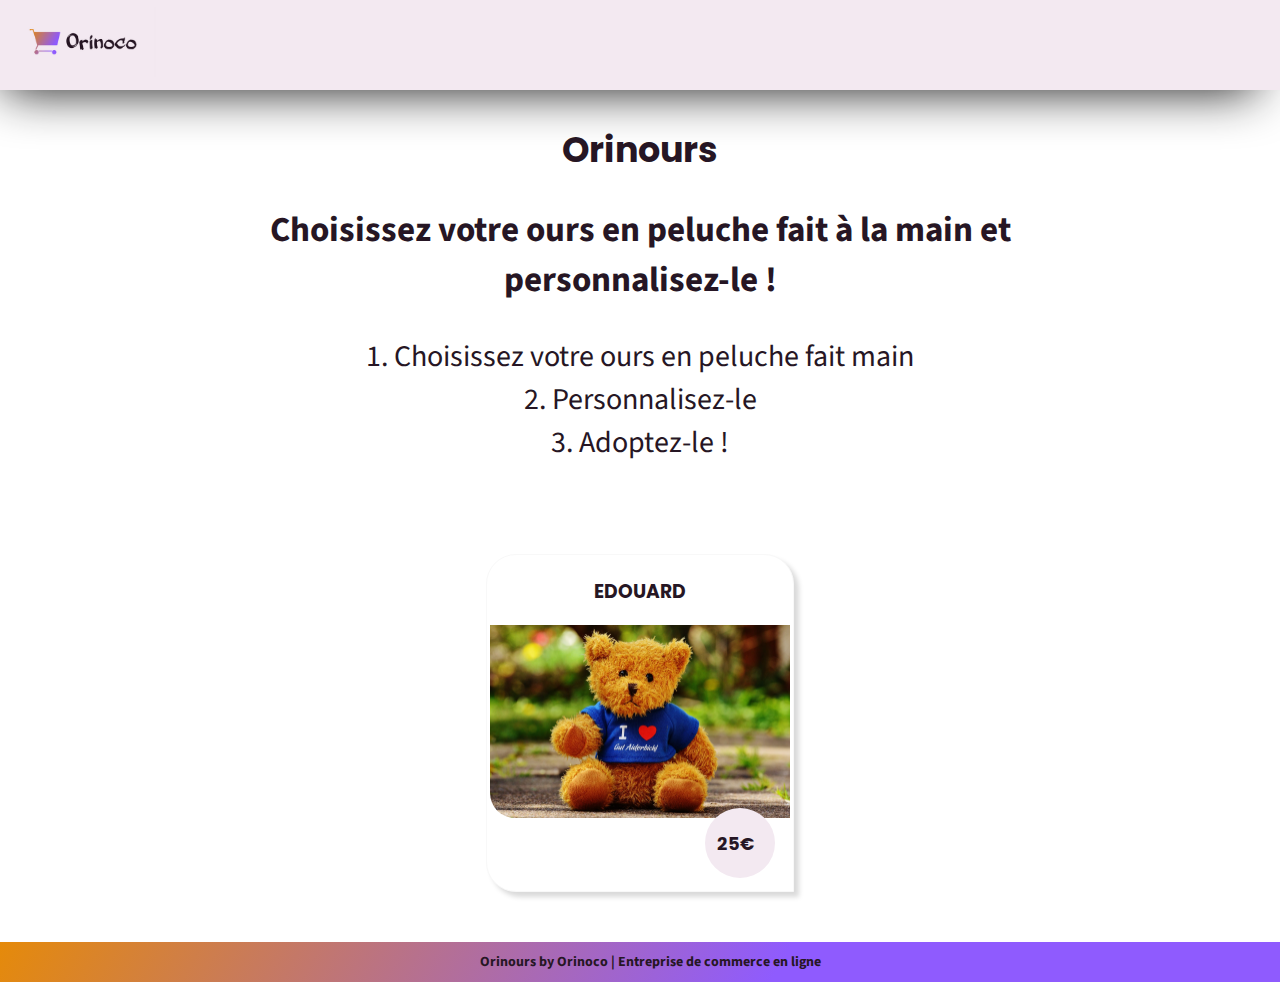
<file: index.html>
<!DOCTYPE html>
<html lang="fr">
<head>
  <meta charset="UTF-8">
  <meta name="viewport" content="width=device-width, initial-scale=1.0">
  <link rel="stylesheet" href="./style.min.css">
  <link rel="stylesheet" href="https://pro.fontawesome.com/releases/v5.10.0/css/all.css" integrity="sha384-AYmEC3Yw5cVb3ZcuHtOA93w35dYTsvhLPVnYs9eStHfGJvOvKxVfELGroGkvsg+p" crossorigin="anonymous"/>
<!--<link rel="stylesheet" href="https://cdn.jsdelivr.net/npm/bootstrap@5.0.2/dist/css/bootstrap.min.css" integrity="sha384-EVSTQN3/azprG1Anm3QDgpJLIm9Nao0Yz1ztcQTwFspd3yD65VohhpuuCOmLASjC" crossorigin="anonymous">-->
<meta name="description" content="Découvrez notre gamme d'ours en peluche, séléctionnés et livrés avec le soin et la qualité Orinoco">
  <meta http-equiv="X-UA-Compatible" content="ie=edge">
  <script src="./index.js" defer></script>
  <link rel="icon" type="image.png" href="./images/favicon-orinoco-min.png" />
  <link rel="preconnect" href="https://fonts.gstatic.com">
  <link href="https://fonts.googleapis.com/css2?family=Poppins:wght@100;200;300;400;500;600;700&display=swap" rel="stylesheet">
  <link href="https://fonts.googleapis.com/css2?family=Source+Sans+Pro:ital,wght@0,200;0,300;0,400;1,200;1,300;1,400&display=swap" rel="stylesheet">
  <title>Orinours By Orinoco</title>
</head>
<body>

  <header>
    <div class="logo">
      <a href="index.html" title="accueil">
        <img src="./images/orinoco-resized-min.png" alt="Orinoco">
      </a>
    </div>
    <div id="panier" class="panier">
      <a href="pagePanier.html" title="mon panier"><i class="fas fa-shopping-cart fa-2x"></i></a>
    </div>
  </header>

  <section id="presentation">
    <div class="presentation">
      <h1>Orinours</h1>
      <h2>Choisissez votre ours en peluche fait à la main et personnalisez-le !</h2>
      <ul>
        <li>1. Choisissez votre ours en peluche fait main</li>
        <li>2. Personnalisez-le</li>
        <li>3. Adoptez-le !</li>
      </ul>
    </div>
  </section>

  <section id="items">
    <div id="items_list" class="items">

        <article class="item">
          <a href="pageProduit.html?ID=1234">
            <div class="vignette">
              <div class="text text_title">
                <h3 id="item_title">EDOUARD</h3>
              </div>
              <div class="img">
                <img id="item_img" src="./images/peluches/teddy_4.jpg" alt="img">
              </div>
              <div class="text text_price">
                <h4 id="item_price">25€</h4>
              </div>
            </div>
          </a>
        </article>

    </div>
  </section>

  <footer>
    <h2><a href="#index">Orinours</a> by Orinoco | Entreprise de commerce en ligne</h2>
  </footer>
</body>
</html>
</file>
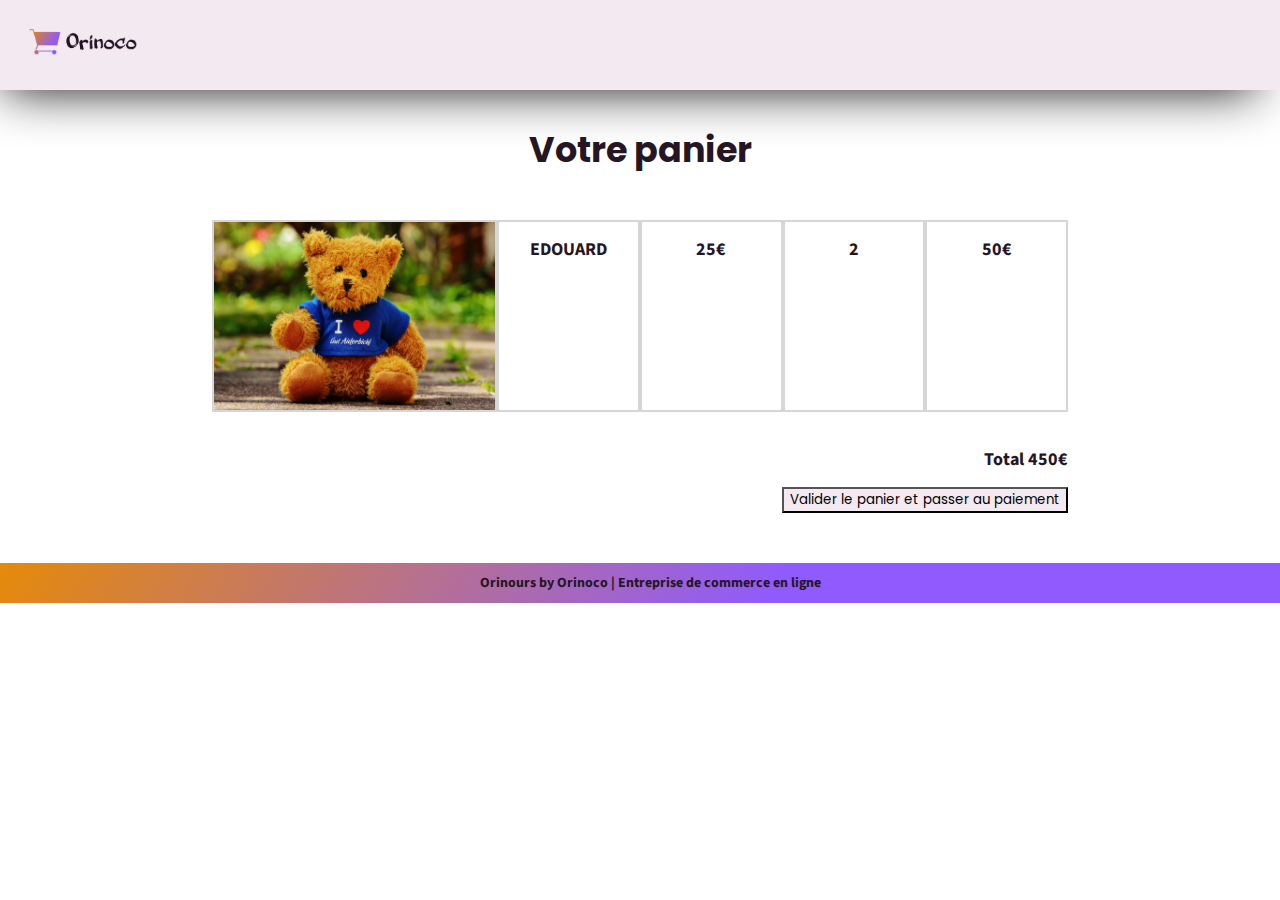
<file: pagePanier.html>
<!DOCTYPE html>
<html lang="fr">
<head>
  <meta charset="UTF-8">
  <meta name="viewport" content="width=device-width, initial-scale=1.0">
  <link rel="stylesheet" href="./style.min.css">
  <link rel="stylesheet" href="https://pro.fontawesome.com/releases/v5.10.0/css/all.css" integrity="sha384-AYmEC3Yw5cVb3ZcuHtOA93w35dYTsvhLPVnYs9eStHfGJvOvKxVfELGroGkvsg+p" crossorigin="anonymous"/>

<!--<link rel="stylesheet" href="https://cdn.jsdelivr.net/npm/bootstrap@5.0.2/dist/css/bootstrap.min.css" integrity="sha384-EVSTQN3/azprG1Anm3QDgpJLIm9Nao0Yz1ztcQTwFspd3yD65VohhpuuCOmLASjC" crossorigin="anonymous">-->

  <meta name="description" content="Découvrez notre gamme d'ours en peluche, séléctionnés et livrés avec le soin et la qualité Orinoco">
  <meta http-equiv="X-UA-Compatible" content="ie=edge">
  <script src="./index.js" defer></script>
  <link rel="icon" type="image.png" href="./images/favicon-orinoco-min.png" />
  <link rel="preconnect" href="https://fonts.gstatic.com">
  <link href="https://fonts.googleapis.com/css2?family=Poppins:wght@100;200;300;400;500;600;700&display=swap" rel="stylesheet">
  <link href="https://fonts.googleapis.com/css2?family=Source+Sans+Pro:ital,wght@0,200;0,300;0,400;1,200;1,300;1,400&display=swap" rel="stylesheet">
  <title>Orinours By Orinoco</title>
</head>
<body>

  <header>
    <div class="logo">
      <a href="index.html" title="accueil">
        <img src="./images/orinoco-resized-min.png" alt="Orinoco">
      </a>
    </div>
    <div id="panier" class="panier">
      <a href="pagePanier.html" title="mon panier"><i class="fas fa-shopping-cart fa-2x"></i></a>
    </div>
  </header>

  <section id="page_panier">
    <div class="pan">
      <h1>Votre panier</h1>
    </div>
    <!-- article entier -->
    <article class="panier">
<!-- images -->
      <div class="item_img">
          <img src="./images/peluches/teddy_4.jpg" alt="img">
      </div>
<!-- titres et prix et couleur -->
      <div class="text_title">
        <h2 id="item_title">EDOUARD</h2>
      </div>
      <div class="item_price">
        <h2 id="item_price">25€</h2>
      </div>
      <div class="quantity">
        <h2 id="quantity">2</h2>
      </div>
      <div class="price_quantity">
        <h2 id="price_quantity">50€</h2>
      </div>

<!-- fin article entier -->
    </article>
    <div class="validation">
      <div class="total">
        <h2 id="item_price">Total 450€</h2>
      </div>
      <button type="button" name="button">Valider le panier et passer au paiement</button>
    </div>
  </section>

  <footer>
    <h2><a href="#index">Orinours</a> by Orinoco | Entreprise de commerce en ligne</h2>
  </footer>
</body>
</html>
</file>
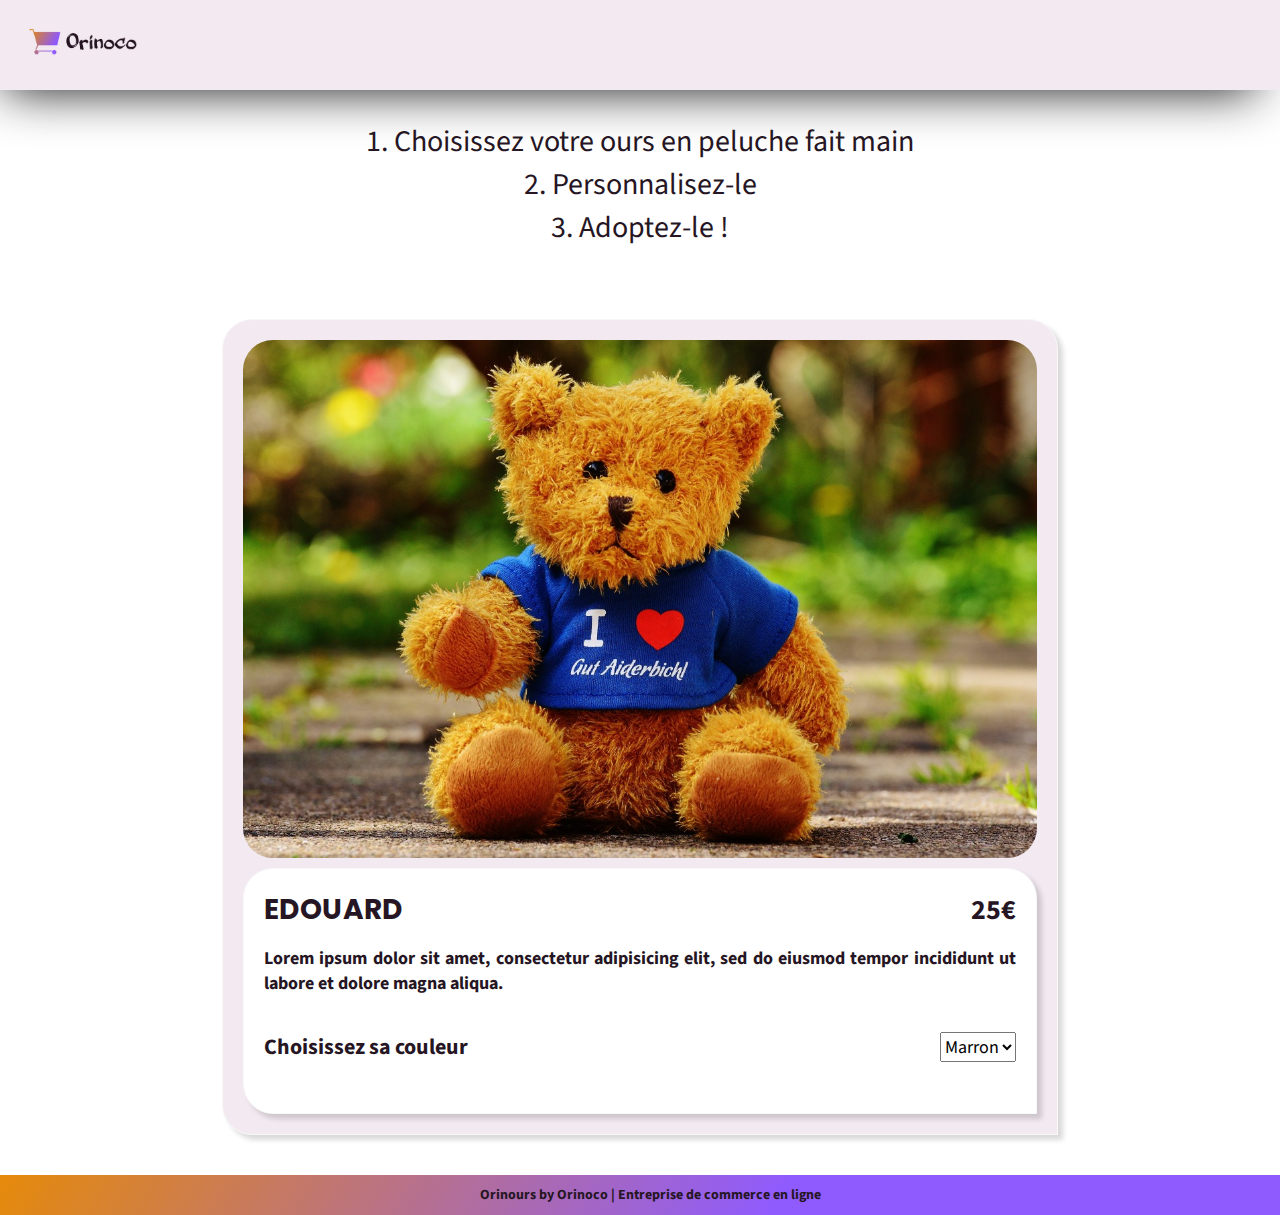
<file: pageProduit.html>
<!DOCTYPE html>
<html lang="fr">
<head>
  <meta charset="UTF-8">
  <meta name="viewport" content="width=device-width, initial-scale=1.0">
  <link rel="stylesheet" href="./style.min.css">
  <link rel="stylesheet" href="https://pro.fontawesome.com/releases/v5.10.0/css/all.css" integrity="sha384-AYmEC3Yw5cVb3ZcuHtOA93w35dYTsvhLPVnYs9eStHfGJvOvKxVfELGroGkvsg+p" crossorigin="anonymous"/>


<!--<link rel="stylesheet" href="https://cdn.jsdelivr.net/npm/bootstrap@5.0.2/dist/css/bootstrap.min.css" integrity="sha384-EVSTQN3/azprG1Anm3QDgpJLIm9Nao0Yz1ztcQTwFspd3yD65VohhpuuCOmLASjC" crossorigin="anonymous">-->

  <meta name="description" content="Découvrez notre gamme d'ours en peluche, séléctionnés et livrés avec le soin et la qualité Orinoco">
  <meta http-equiv="X-UA-Compatible" content="ie=edge">

  <link rel="icon" type="image.png" href="./images/favicon-orinoco-min.png" />
  <link rel="preconnect" href="https://fonts.gstatic.com">
  <link href="https://fonts.googleapis.com/css2?family=Poppins:wght@100;200;300;400;500;600;700&display=swap" rel="stylesheet">
  <link href="https://fonts.googleapis.com/css2?family=Source+Sans+Pro:ital,wght@0,200;0,300;0,400;1,200;1,300;1,400&display=swap" rel="stylesheet">
  <title>Orinours By Orinoco</title>
</head>
<body>

  <header>
    <div class="logo">
      <a href="index.html" title="accueil">
        <img src="./images/orinoco-resized-min.png" alt="Orinoco">
      </a>
    </div>
    <div id="panier" class="panier">
      <a href="pagePanier.html" title="mon panier"><i class="fas fa-shopping-cart fa-2x"></i></a>
    </div>
  </header>


    <ul>
      <li>1. Choisissez votre ours en peluche fait main</li>
      <li>2. Personnalisez-le</li>
      <li>3. Adoptez-le !</li>
    </ul>
    <section id="produit">
<!-- article entier -->
      <article class="produit">
  <!-- image -->
        <div class="item_img">
          <div class="img">
            <img id="item_img" src="./images/peluches/teddy_4.jpg" alt="img">
          </div>
        </div>
  <!-- fin image -->
  <!-- description -->
        <div id="item-description" class="item_description">
          <div class="text_title">
            <h1 id="item_title">EDOUARD</h1>
            <h2 id="item_price">25€</h2>
          </div>
          <div class="text_description">
            <h2 id="item_desc">Lorem ipsum dolor sit amet, consectetur adipisicing elit, sed do eiusmod tempor incididunt ut labore et dolore magna aliqua.</h2>
          </div>
          <div class="item_filtre">
            <label for="item_colors">Choisissez sa couleur</label>
            <select name="colors" id="color_select">
                <option value="Brown">Marron</option>
                <option value="Black">Noir</option>
                <option value="White">Blanc</option>
                <option value="Pink">Rose</option>
                <option value="Blue">Bleu</option>
            </select>

          </div>
          <div class="item_buy panier">
            <a href="#item_description" title="ajouter au panier"><i class="fas fa-shopping-cart fa-2x"></i></a>
          </div>

        </div>
  <!-- fin description -->
      </article>
      <!-- fin article entier -->
  </section>

  <footer>
    <h2><a href="#index">Orinours</a> by Orinoco | Entreprise de commerce en ligne</h2>
  </footer>
    <script src="./pageProduit.js" defer></script>
</body>
</html>
</file>
<file: style.min.css>
body{font-family:'Poppins', sans-serif;color:#261624;width:100%;margin:0px;padding:0px}a{color:#261624;text-decoration:none}img{overflow:hidden}h1{font-size:35px}h2,ul,label,select{font-family:'Source Sans Pro', sans-serif;font-size:35px;list-style:none}@keyframes size_up{to{font-size:110%}}.panier:hover{animation-name:size_up;animation-fill-mode:forwards;animation-duration:0.1s}header{display:flex;justify-content:space-between;align-items:center;background-color:#F3E9F1;max-height:70px;padding:10px;padding-right:50px;box-shadow:-10px 15px 50px -15px #111}header img{position:relative;top:0px;left:0px;object-fit:cover;max-height:70px}section{width:70%;padding:10px;margin:auto}section .presentation,section .items{text-align:center}#items{display:flex;flex-wrap:wrap;justify-content:space-around}#items .vignette{display:flex;flex-direction:column;align-items:center;background:white;margin:40px;padding:3px;width:300px;border-radius:30px 30px 0px 30px;border:solid 1px #f8f8f8;box-shadow:5px 5px 5px 0px rgba(0,0,0,0.15);-webkit-box-shadow:5px 5px -5px 0px rgba(0,0,0,0.15);-moz-box-shadow:5px 5px -5px 0px rgba(0,0,0,0.15)}#items .vignette:hover{box-shadow:-5px -5px -5px 0px rgba(0,0,0,0.15);-webkit-box-shadow:-5px -5px 5px 0px rgba(0,0,0,0.15);-moz-box-shadow:-5px -5px 5px 0px rgba(0,0,0,0.15)}#items .vignette img{display:flex;justify-content:center;object-fit:cover;overflow:hidden;width:300px;box-shadow:0 0 8px 8px white inset;border-radius:0 0 0 25px}#items .vignette .text_price{background-color:#F3E9F1;width:50px;height:50px;border-radius:50%;padding:10px;position:relative;top:-10px;right:-100px;text-align:center}#items .vignette h4{font-size:18px;align-content:center;align-items:center;position:relative;bottom:12px;right:4px}ul{display:flex;font-size:30px;flex-direction:column;align-items:center;padding:0}ul li{text-align:center}#produit .produit{grid-template-columns:1fr 1fr;margin:30px;padding:10px;background-color:#F3E9F1;border-radius:30px 30px 0px 30px;border:solid 1px #f8f8f8;box-shadow:5px 5px 5px 0px rgba(0,0,0,0.15);-webkit-box-shadow:5px 5px -5px 0px rgba(0,0,0,0.15);-moz-box-shadow:5px 5px -5px 0px rgba(0,0,0,0.15)}#produit .produit .item_img{display:flex;align-content:center;margin:10px}#produit .produit .item_img img{object-fit:cover;width:100%;min-height:100%;border-radius:30px}#produit .produit .item_description{display:grid;grid-column:2 / 4;text-align:justify;background-color:white;padding:20px;margin:10px;border-radius:30px 30px 0px 30px;border:solid 1px #f8f8f8;box-shadow:5px 5px 5px 0px rgba(0,0,0,0.15);-webkit-box-shadow:5px 5px -5px 0px rgba(0,0,0,0.15);-moz-box-shadow:5px 5px -5px 0px rgba(0,0,0,0.15)}#produit .produit .item_description .text_title{display:flex;justify-content:space-between;align-items:baseline}#produit .produit .item_description .text_title h1,#produit .produit .item_description .text_title h2{font-size:28px;margin:0}#produit .produit .item_description .text_description h2{font-size:18px}#produit .produit .item_description .item_filtre{display:flex;flex-direction:row;flex-wrap:wrap;justify-content:space-between;align-items:center}#produit .produit .item_description .item_filtre label{font-size:22px;font-weight:bold;margin:20px 0}#produit .produit .item_description .item_filtre select{font-size:18px;height:30px}#produit .produit .item_description .item_buy{display:flex;justify-content:flex-end;margin-top:10px}#page_panier div.pan{text-align:center}#page_panier .panier{display:grid;grid-template-columns:2fr 1fr 1fr 1fr 1fr;grid-template-rows:auto;padding:20px;text-align:center}#page_panier .panier div{border:solid 2px rgba(204,204,204,0.8)}#page_panier .panier .item_img{grid-area:1 / 1 / 2 / 2}#page_panier .panier .item_img img{width:100%;height:100%}#page_panier .panier .text_title{grid-area:1 / 2 / 2 / 3}#page_panier .panier .item_price{grid-area:1 / 3 / 2 / 4}#page_panier .panier .quantity{grid-area:1 / 4 / 2 / 5}#page_panier .panier .price_quantity{grid-area:1 / 5 / 2 / 6}#page_panier h2{font-size:18px}#page_panier .validation{display:flex;flex-direction:column;align-items:flex-end;margin-right:20px;margin-bottom:40px}#page_panier .validation button{font-family:'Poppins', sans-serif;background-color:#F3E9F1}footer{background:linear-gradient(120deg, #E58A0A, #8F5BFE 60%);width:100%;display:flex;max-height:20px;justify-content:center;align-items:center;padding:10px}footer h2{font-size:14px}footer a:hover{text-decoration:underline}@media (max-width: 870px){article.produit{display:flex;flex-direction:column;flex-wrap:wrap}}
</file>
